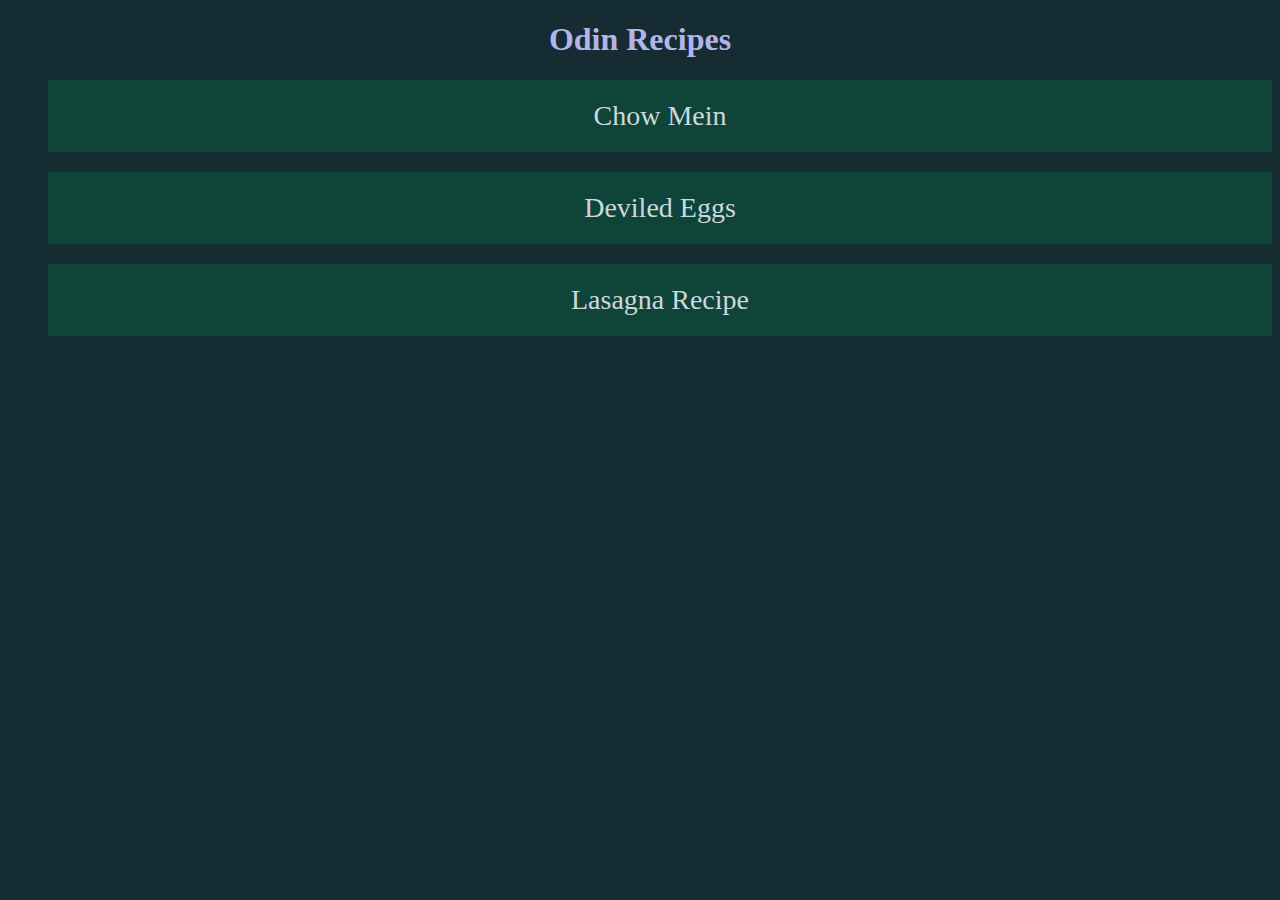
<file: index.html>
<!DOCTYPE html>
<html lang="en">
<head>
    <meta charset="UTF-8">
    <meta name="viewport" content="width=device-width, initial-scale=1.0">
    <title>Odin Recipes</title>
    <link rel="stylesheet" href="style.css">
</head>

<body>
    <div>
    <h1 class="title"> Odin Recipes</h1>

<ul class="list-contain">
    <li ><a href="recipes/ChowMein.html"class="hyperlinks">Chow Mein</a></li>
    <li><a href="recipes/DeviledEggs.html"class="hyperlinks">Deviled Eggs</a></li>
    <li><a href="recipes/lasagna.html" class="hyperlinks">Lasagna Recipe</a></li>
</ul>

</div>



</body>
</html>
</file>
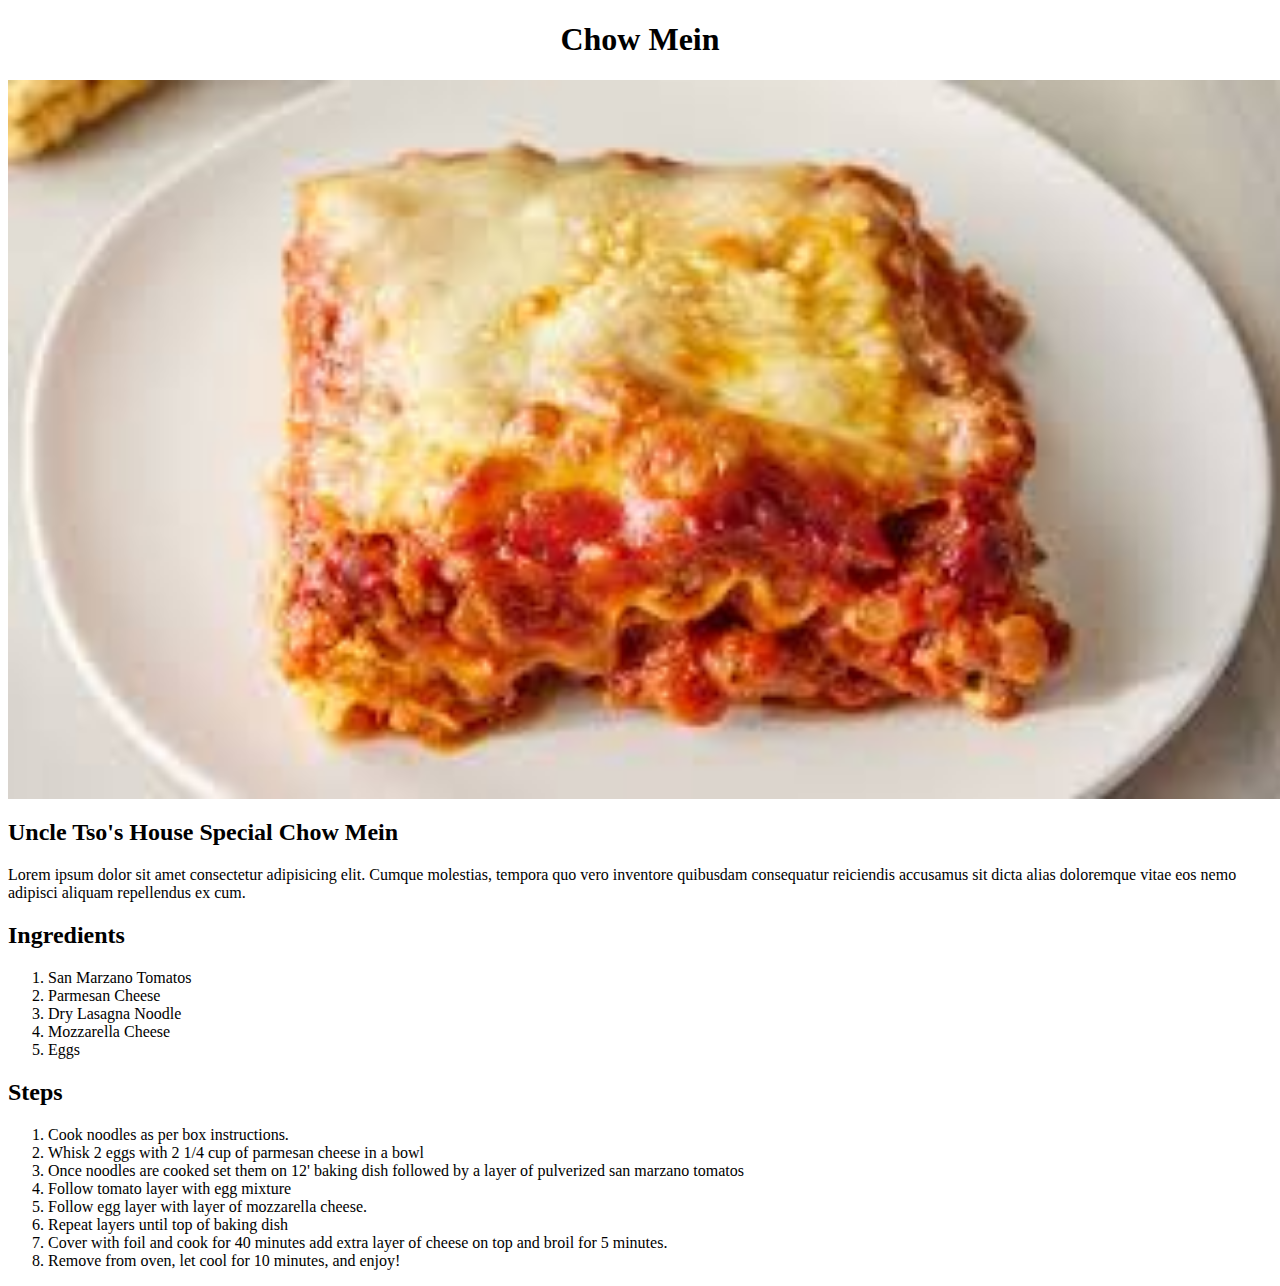
<file: recipes/ChowMein.html>
<!DOCTYPE html>
<html lang="en">
<head>
    <meta charset="UTF-8">
    <meta name="viewport" content="width=device-width, initial-scale=1.0">
    <title>Chow Mein</title>
    <link rel="stylesheet" href="recipe-page-styles.css">
</head>
<body>
    <h1>Chow Mein</h1>
    <img src="lasagna.jpeg">
    <h2>Uncle Tso's House Special Chow Mein</h2>
    <p>Lorem ipsum dolor sit amet consectetur adipisicing elit. Cumque molestias, tempora quo vero inventore quibusdam consequatur reiciendis accusamus sit dicta alias doloremque vitae eos nemo adipisci aliquam repellendus ex cum.</p>
</div>
<div>
    <h2>Ingredients</h2>
    <ol>
        <li>San Marzano Tomatos</li>
        <li>Parmesan Cheese</li>
        <li>Dry Lasagna Noodle</li>
        <li>Mozzarella Cheese</li>
        <li>Eggs</li>
    </ol>
</div>
<div>
    <h2>Steps</h2>
    <ol>
        <li>Cook noodles as per box instructions.</li>
        <li>Whisk 2 eggs with 2 1/4 cup of parmesan cheese in a bowl</li>
        <li>Once noodles are cooked set them on 12' baking dish followed by a layer of pulverized san marzano tomatos</li>
        <li>Follow tomato layer with egg mixture</li>
        <li>Follow egg layer with layer of mozzarella cheese.</li>
        <li>Repeat layers until top of baking dish</li>
        <li>Cover with foil and cook for 40 minutes add extra layer of cheese on  top and broil for 5 minutes.</li>
        <li>Remove from oven, let cool for 10 minutes, and enjoy!</li>
    </ol>
</div>
</body>
</html>
</file>
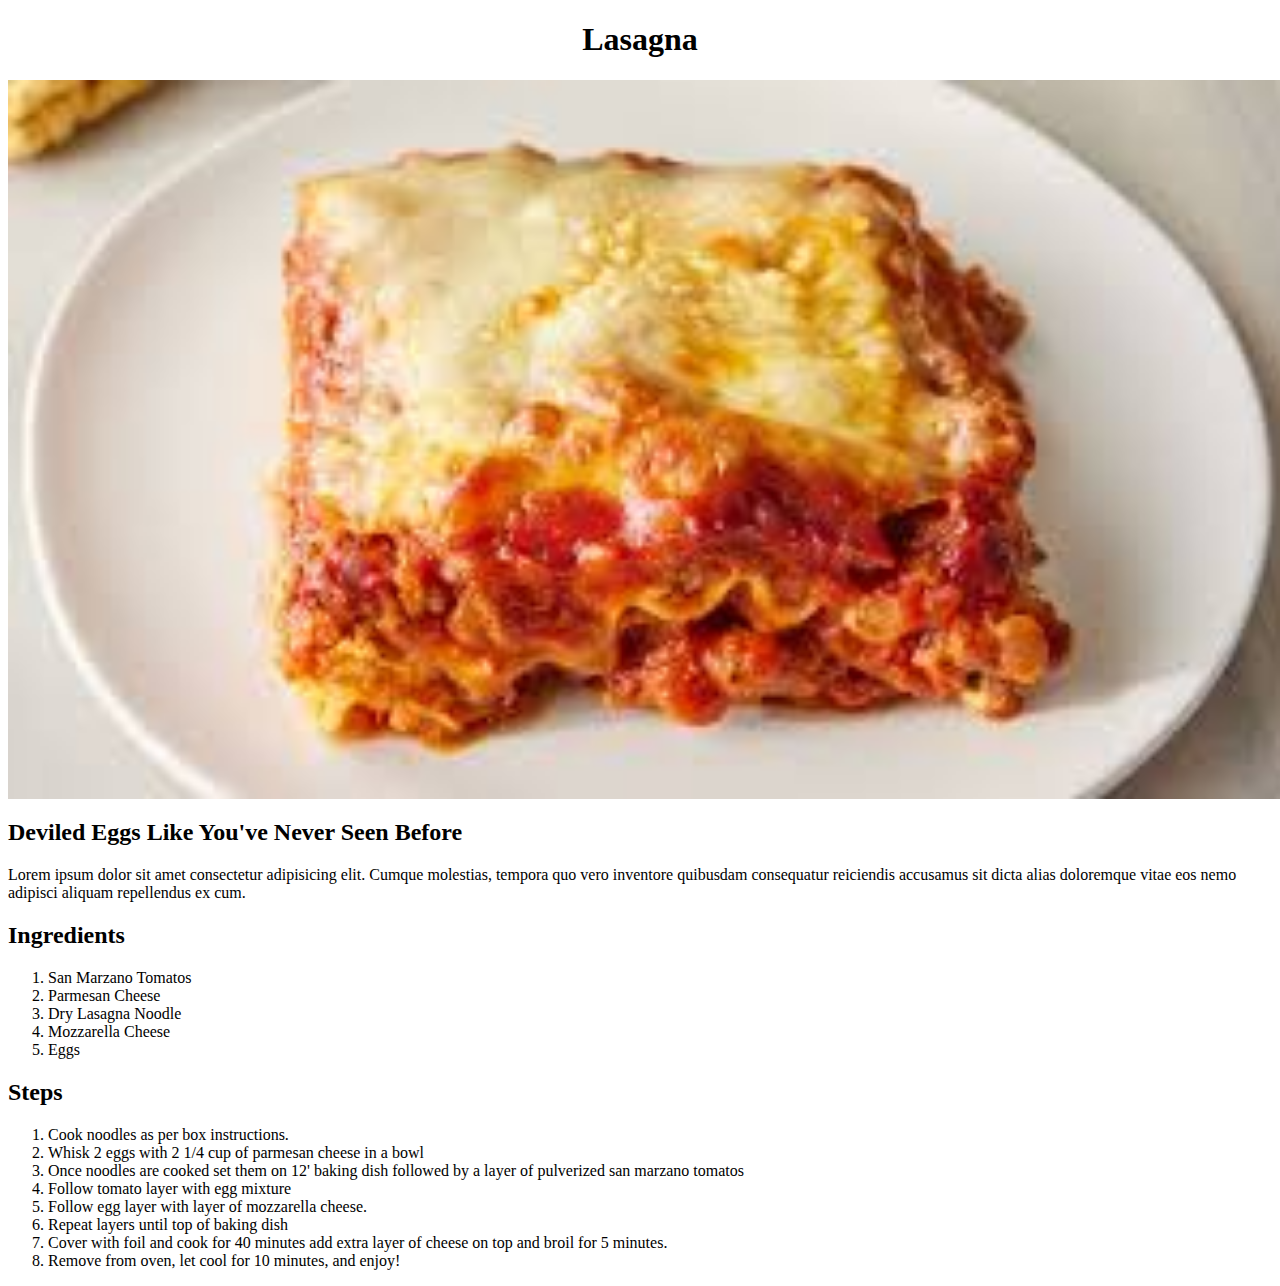
<file: recipes/DeviledEggs.html>
<!DOCTYPE html>
<html lang="en">
<head>
    <meta charset="UTF-8">
    <meta name="viewport" content="width=device-width, initial-scale=1.0">
    <title>Deviled Eggs</title>
    <link rel="stylesheet" href="recipe-page-styles.css">
</head>
<body>
    <h1>Lasagna</h1>
    <img src="lasagna.jpeg">
    <h2>Deviled Eggs Like You've Never Seen Before</h2>
    <p>Lorem ipsum dolor sit amet consectetur adipisicing elit. Cumque molestias, tempora quo vero inventore quibusdam consequatur reiciendis accusamus sit dicta alias doloremque vitae eos nemo adipisci aliquam repellendus ex cum.</p>
</div>
<div>
    <h2>Ingredients</h2>
    <ol>
        <li>San Marzano Tomatos</li>
        <li>Parmesan Cheese</li>
        <li>Dry Lasagna Noodle</li>
        <li>Mozzarella Cheese</li>
        <li>Eggs</li>
    </ol>
</div>
<div>
    <h2>Steps</h2>
    <ol>
        <li>Cook noodles as per box instructions.</li>
        <li>Whisk 2 eggs with 2 1/4 cup of parmesan cheese in a bowl</li>
        <li>Once noodles are cooked set them on 12' baking dish followed by a layer of pulverized san marzano tomatos</li>
        <li>Follow tomato layer with egg mixture</li>
        <li>Follow egg layer with layer of mozzarella cheese.</li>
        <li>Repeat layers until top of baking dish</li>
        <li>Cover with foil and cook for 40 minutes add extra layer of cheese on  top and broil for 5 minutes.</li>
        <li>Remove from oven, let cool for 10 minutes, and enjoy!</li>
    </ol>
</div>
</body>
</html>
</file>
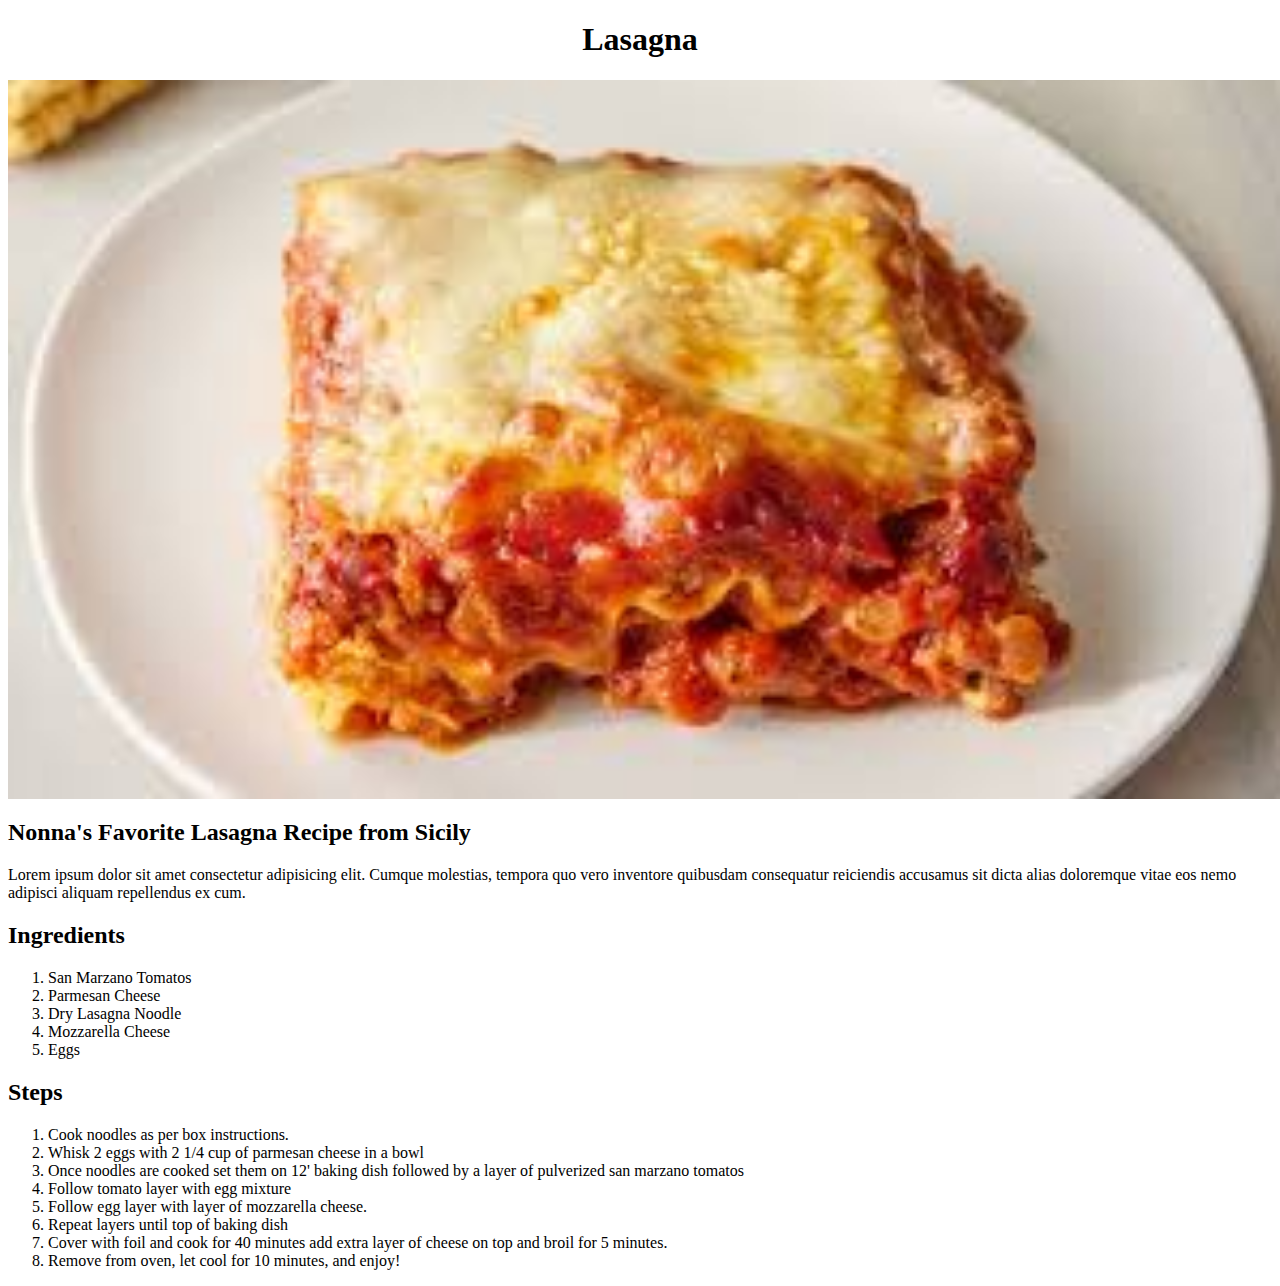
<file: recipes/lasagna.html>
<!DOCTYPE html>
<html lang="en">
<head>
    <meta charset="UTF-8">
    <meta name="viewport" content="width=device-width, initial-scale=1.0">
    <title>Lasagna</title>
    <link rel="stylesheet" href="recipe-page-styles.css">
</head>
<body>
 <div>   
    <h1>Lasagna</h1>
    <img src="lasagna.jpeg">
    <h2>Nonna's Favorite Lasagna Recipe from Sicily</h2>
    <p>Lorem ipsum dolor sit amet consectetur adipisicing elit. Cumque molestias, tempora quo vero inventore quibusdam consequatur reiciendis accusamus sit dicta alias doloremque vitae eos nemo adipisci aliquam repellendus ex cum.</p>
</div>
<div>
    <h2>Ingredients</h2>
    <ol>
        <li>San Marzano Tomatos</li>
        <li>Parmesan Cheese</li>
        <li>Dry Lasagna Noodle</li>
        <li>Mozzarella Cheese</li>
        <li>Eggs</li>
    </ol>
</div>
<div>
    <h2>Steps</h2>
    <ol>
        <li>Cook noodles as per box instructions.</li>
        <li>Whisk 2 eggs with 2 1/4 cup of parmesan cheese in a bowl</li>
        <li>Once noodles are cooked set them on 12' baking dish followed by a layer of pulverized san marzano tomatos</li>
        <li>Follow tomato layer with egg mixture</li>
        <li>Follow egg layer with layer of mozzarella cheese.</li>
        <li>Repeat layers until top of baking dish</li>
        <li>Cover with foil and cook for 40 minutes add extra layer of cheese on  top and broil for 5 minutes.</li>
        <li>Remove from oven, let cool for 10 minutes, and enjoy!</li>
    </ol>
</div>

</body>
</html>
</file>
<file: style.css>
body{
    background-color: #152d32;
}

.hyperlinks {
    text-decoration: none;
    color: rgb(206, 215, 221);
    font-size: 28px;
    text-align: center;
    background-color: #0F4539;
    padding: 20px 50px;
    display: block;
    margin: 20px auto;
}

.title {
    color: rgb(180, 180, 234);
    text-align: center;
}
.list-contain {
    text-align: center;
    list-style-type: none;
}
</file>
<file: recipes/recipe-page-styles.css>
h1 {
    text-align: center;

}
img {
    display: block;
    margin: 10px auto;
    width: 100vw;
    height: auto;
}
</file>
